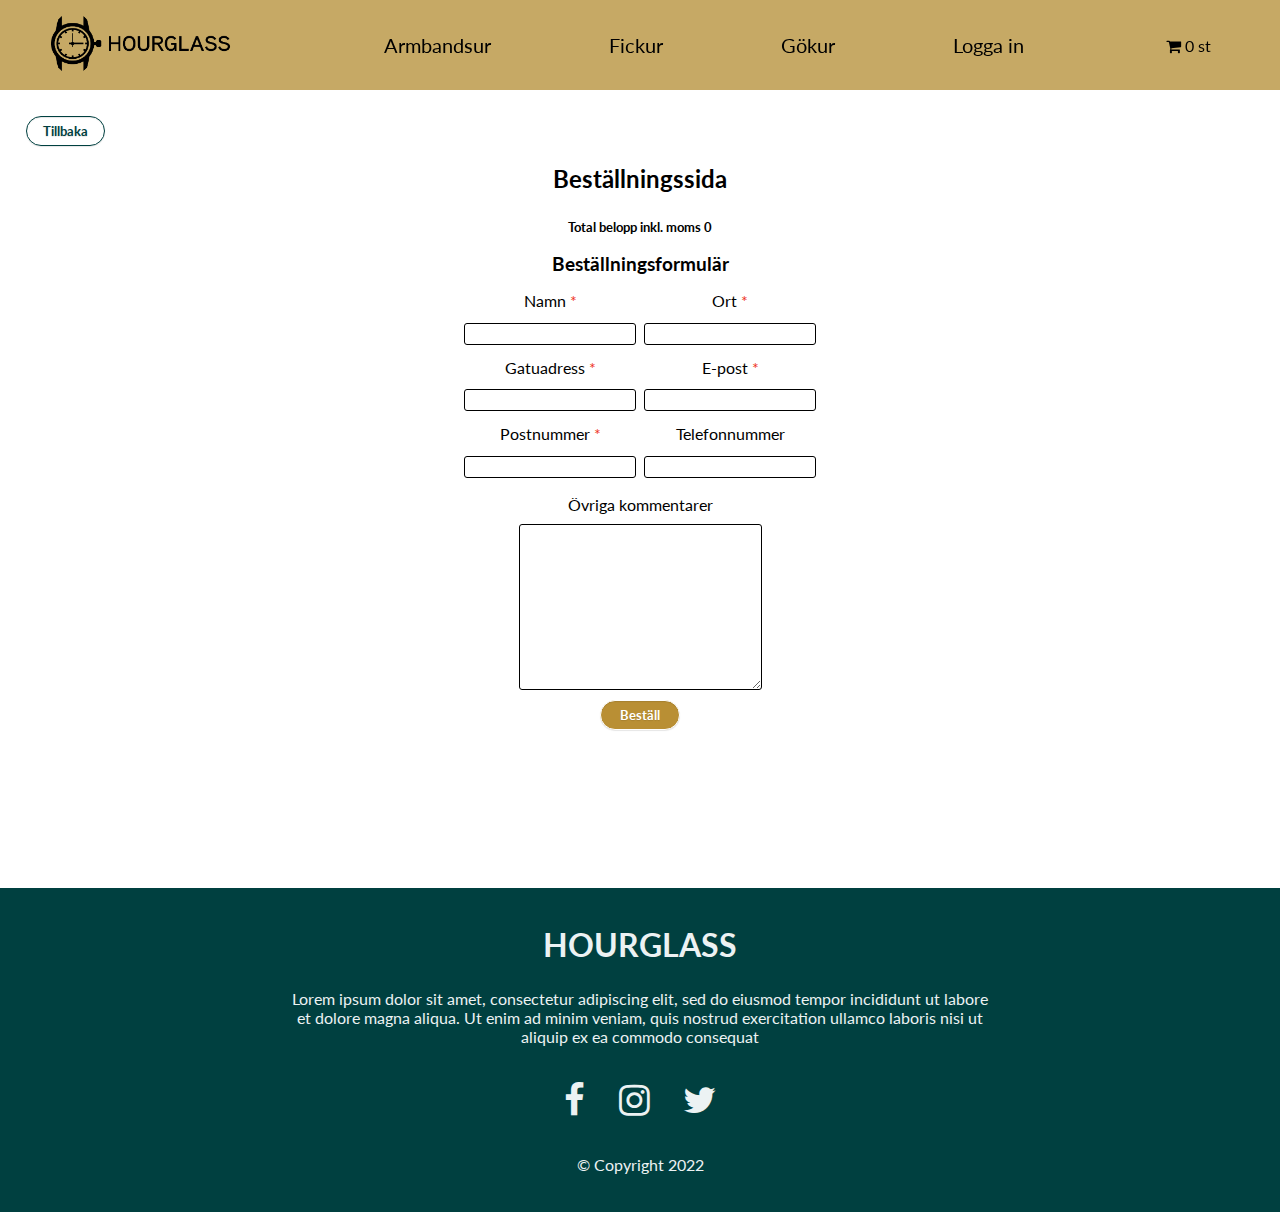
<file: beställnings-sida.html>
<!DOCTYPE html>
<html lang="sv">
  <head>
    <meta charset="UTF-8" />
    <meta http-equiv="X-UA-Compatible" content="IE=edge" />
    <meta name="viewport" content="width=device-width, initial-scale=1.0" />
  <link rel="stylesheet" href="https://use.fontawesome.com/releases/v5.6.3/css/all.css" integrity="sha384-UHRtZLI+pbxtHCWp1t77Bi1L4ZtiqrqD80Kn4Z8NTSRyMA2Fd33n5dQ8lWUE00s/" crossorigin="anonymous">
    <link rel="stylesheet" href="./Sass/style.css" />
    <link rel="stylesheet" href="https://cdnjs.cloudflare.com/ajax/libs/font-awesome/4.7.0/css/font-awesome.min.css">


    <title>Watches - Webshop</title>
  </head>
  <body>
    <header class="header">
      <div class="logo"><a href="index.html"> <img src="./logo/hourglass-logo-1.png" alt="Hourglass logo" class="hourglass-logo"> </a></div>
      <div class="cart">
        <i class="fa fa-shopping-cart" aria-hidden="true"></i>
        <span id="quantity">0</span> st
      </div>
      <div class="hamburger-container">
        <div class="hamburger-line"></div>
      </div>
      <nav class="nav">
        <ul id="loginMenuList">
          <li>
            <a href="produktlista.html?category=armbandsur">Armbandsur</a>
          </li>
          <li><a href="produktlista.html?category=fickur">Fickur</a></li>
          <li><a href="produktlista.html?category=gökur">Gökur</a></li>
          <li id="loginMenuLink"><a href="./login.html">Logga in</a></li>
        </ul>
      </nav>
    </header>
    <main id="shoppingcart-main">
      <button id="backBtn" class="button back-btn" onclick="history.go(-1)">Tillbaka</button>
      <section id="kvitto">
        <h2 class="orderTitle">Beställningssida</h2>
        <section class="orderSection">
          <!-- en div ska skappas för varje vald produkt -->
          <div class="orderContainer">

          </div>
          

          <h5 class="totalPrice">Total belopp inkl. moms <span class="total">0</span></h5>

        </section>
        <form class="order-form" id="orderForm">
          <h3>Beställningsformulär</h3>
          <section class="orderFormular">
            <div class="wrapper">
              <label for="orderName" class="required create-form-styling">Namn</label>
              <input type="text" name="order-name" class="create-form-styling" id="orderName" required>
              <label for="orderAdress" class="required create-form-styling">Gatuadress</label>
              <input type="text" name="order-adress" class="create-form-styling" id="orderAdress" required>
              <label for="orderZipcode" class="required create-form-styling">Postnummer</label>
              <input type="number" name="order-zipcode" class="create-form-styling" id="orderZipcode" required>
            </div>
    
            <div class="wrapper">
              <label for="orderCity" class="required create-form-styling">Ort</label>
              <input type="text" name="order-city" class="create-form-styling" id="orderCity" required>
              <label for="orderEmail" class="required create-form-styling">E-post</label>
              <input type="email" name="order-email" class="create-form-styling" id="orderEmail" required>
              <label for="orderPhone" class="create-form-styling">Telefonnummer</label>
              <input type="number" name="order-phone" class="create-form-styling" id="orderPhone">
            </div>
          </section>
          <section class="comment-wrapper">
            <label for="orderComments" class="create-form-styling">Övriga kommentarer</label>
            <textarea name="textbox" cols="30" rows="10" class="create-form-styling" id="orderComments"></textarea>
            <button type="submit" class="buyBtn create-form-styling" id="orderBtn">Beställ</button>
          </section>
        </form>
      </section>
    </main>
    
    <footer class="footer">
      <div class="footerTitle">
        <li><a href="index.html">HOURGLASS</a></li>
      </div>
      <div class="footerText">
        <p>Lorem ipsum dolor sit amet, consectetur adipiscing elit, sed do eiusmod tempor incididunt ut labore et dolore magna aliqua. 
          Ut enim ad minim veniam, quis nostrud exercitation ullamco laboris nisi ut aliquip ex ea commodo consequat
        </p>
      </div>
      
      <div class="social">
        <i class="fa fa-facebook"></i>
        <i class="fa fa-instagram"></i>
        <i class="fa fa-twitter"></i>
      </div>
  
      <p class="copyright">&copy; Copyright 2022 </p>
    </footer>

    <script src="./js/main.js"></script>
    <script src="./js/order.js"></script>
  </body>
</html>
</file>
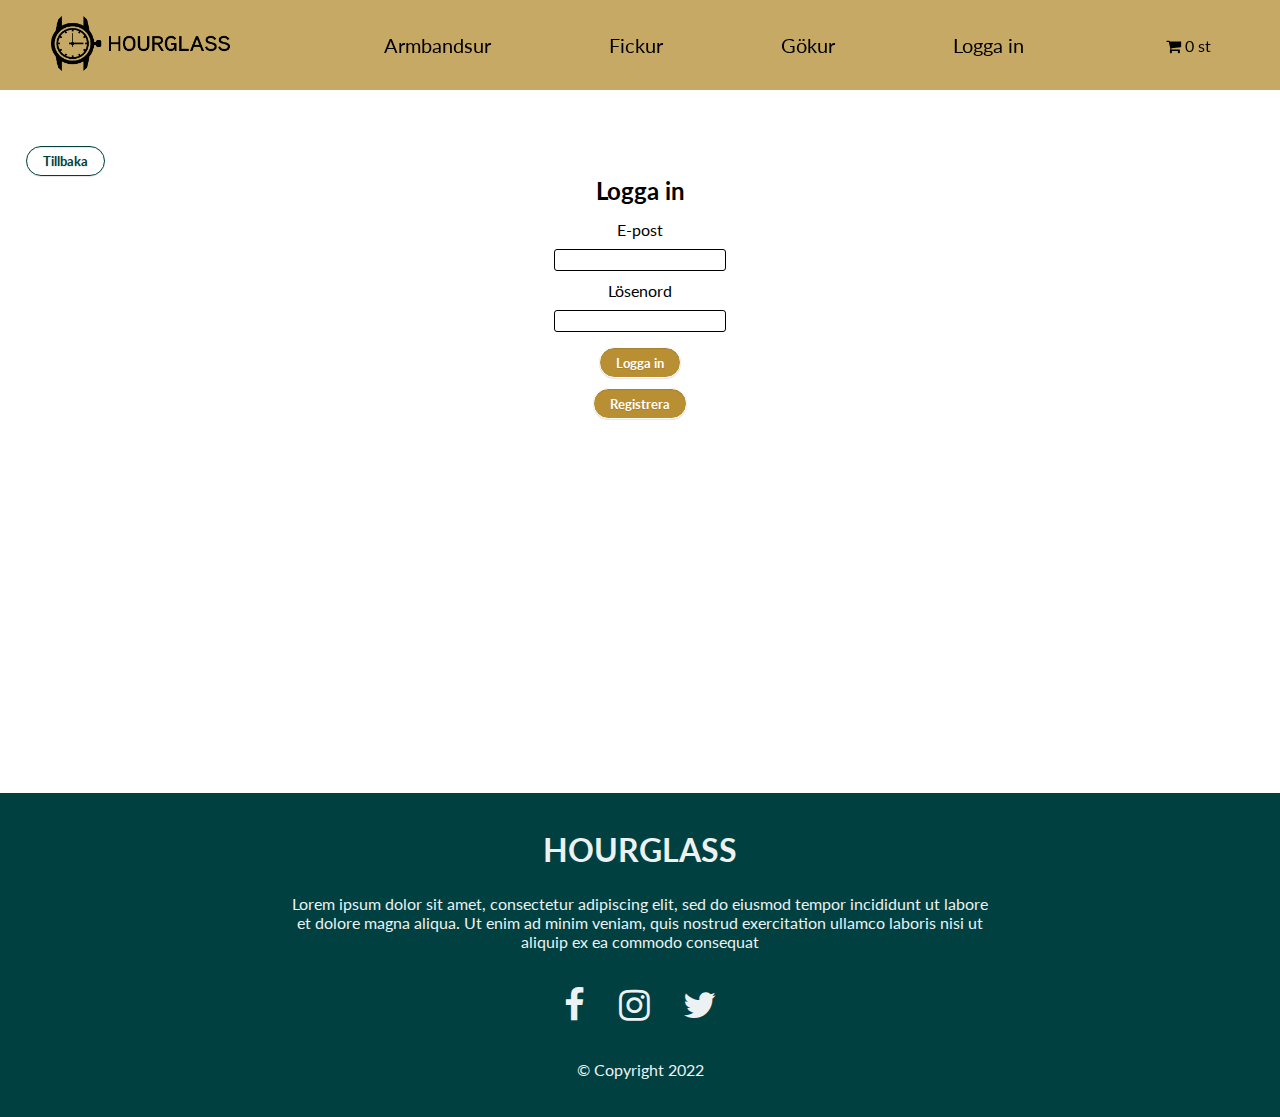
<file: login.html>
<!DOCTYPE html>
<html lang="sv">
<head>
  <meta charset="UTF-8">
  <meta http-equiv="X-UA-Compatible" content="IE=edge">
  <meta name="viewport" content="width=device-width, initial-scale=1.0">
  <link rel="stylesheet" href="https://use.fontawesome.com/releases/v5.6.3/css/all.css" integrity="sha384-UHRtZLI+pbxtHCWp1t77Bi1L4ZtiqrqD80Kn4Z8NTSRyMA2Fd33n5dQ8lWUE00s/" crossorigin="anonymous">
  <link rel="stylesheet" href="https://cdnjs.cloudflare.com/ajax/libs/font-awesome/4.7.0/css/font-awesome.min.css">
  <link rel="stylesheet" href="./Sass/style.css">
  <title>Watches - Webshop</title>
</head>
<body>
  <header class="header login-header">
    <div class="logo"><a href="index.html"> <img src="./logo/hourglass-logo-1.png" alt="Hourglass logo" class="hourglass-logo"> </a></div>
    <div class="cart">
      <i class="fa fa-shopping-cart" aria-hidden="true"></i>
      <span id="quantity">0</span> st
    </div>
    <div class="hamburger-container">
      <div class="hamburger-line"></div>
    </div>
    <nav class="nav">
      <ul id="loginMenuList">
        <li><a href="produktlista.html?category=armbandsur">Armbandsur</a></li>
        <li><a href="produktlista.html?category=fickur">Fickur</a></li>
        <li><a href="produktlista.html?category=gökur">Gökur</a></li>
        <li id="loginMenuLink"><a href="./login.html">Logga in</a></li>
     </ul>
    </nav>
  </header>
  <main class="create-login-main" id="shoppingcart-main">
    <button id="backBtn" class="back-btn" onclick="history.go(-1)">Tillbaka</button>
    <h2 class="login-header">Logga in</h2>
    <form class="login-form" id="loginForm">
      <secion class="input-container">
        <div class="input-wrapper">
          <label for="loginEmail" class="create-form-styling">E-post</label>
          <input type="email" name="user-email" class="create-form-styling" id="loginEmail">
          <label for="loginPassword" class="create-form-styling">Lösenord</label>
          <input type="password" name="user-password" class="create-form-styling" id="loginPassword">
        </div>
      </secion>
      <button type="submit" class="buyBtn create-form-styling" id="loginBtn">Logga in</button>
      <button class="buyBtn create-form-styling" id="regBtn">Registrera</button>
    </form>
  </main>
  <footer class="footer">
    <div class="footerTitle">
      <li><a href="index.html">HOURGLASS</a></li>
    </div>
    <div class="footerText">
      <p>Lorem ipsum dolor sit amet, consectetur adipiscing elit, sed do eiusmod tempor incididunt ut labore et dolore magna aliqua. 
        Ut enim ad minim veniam, quis nostrud exercitation ullamco laboris nisi ut aliquip ex ea commodo consequat
      </p>
    </div>
    
    <div class="social">
      <i class="fa fa-facebook"></i>
      <i class="fa fa-instagram"></i>
      <i class="fa fa-twitter"></i>

    </div>

    <p class="copyright">&copy; Copyright 2022 </p>

  </footer>
  <script src="./js/main.js"></script>
  <script src="./js/login.js"></script>
</body>
</html>
</file>
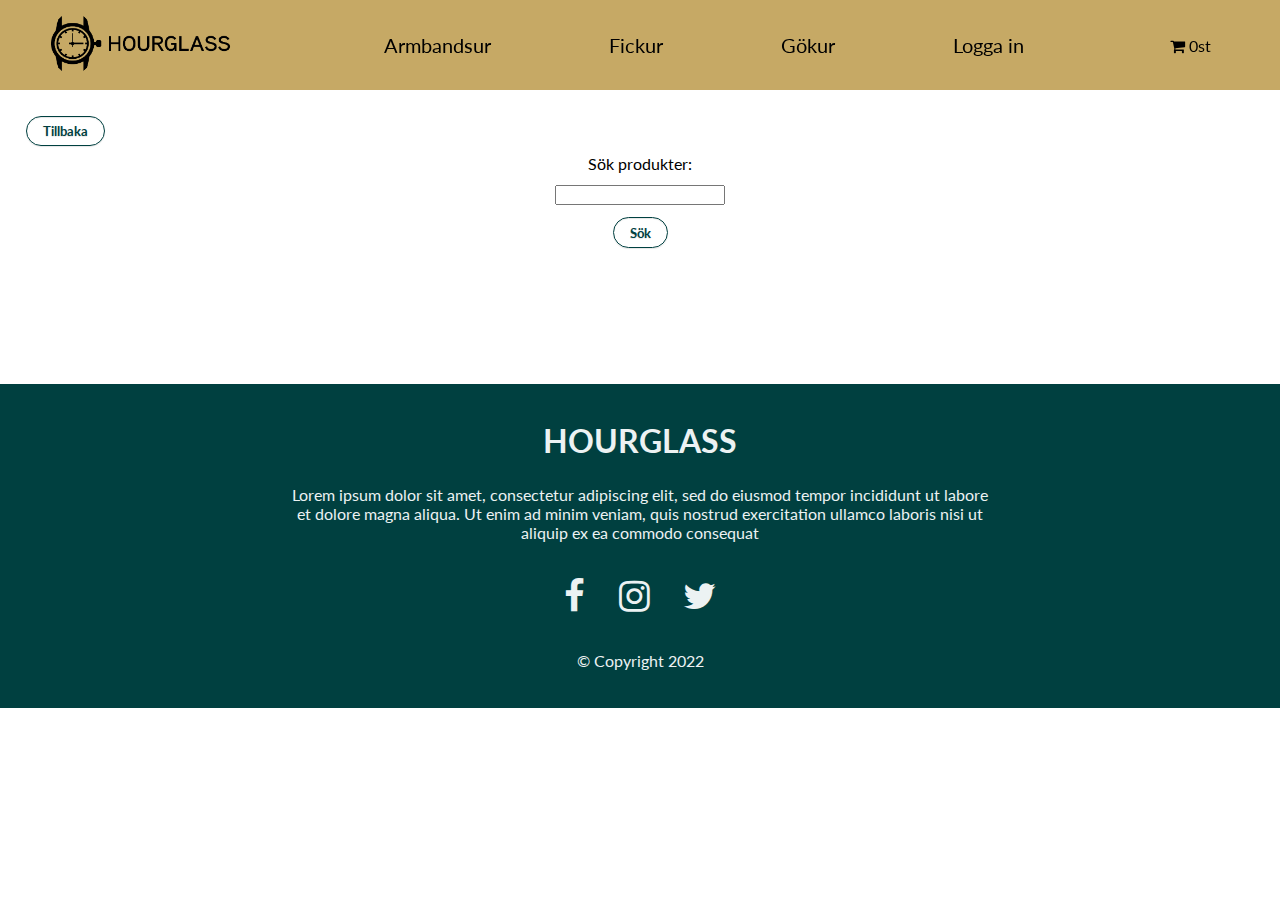
<file: Produktlista.html>
<!DOCTYPE html>
<html lang="sv">
  <head>
    <meta charset="UTF-8" />
    <meta http-equiv="X-UA-Compatible" content="IE=edge" />
    <meta name="viewport" content="width=device-width, initial-scale=1.0" />
    <link
      rel="stylesheet"
      href="https://use.fontawesome.com/releases/v5.6.3/css/all.css"
      integrity="sha384-UHRtZLI+pbxtHCWp1t77Bi1L4ZtiqrqD80Kn4Z8NTSRyMA2Fd33n5dQ8lWUE00s/"
      crossorigin="anonymous"
    />
    <link rel="stylesheet" href="https://cdnjs.cloudflare.com/ajax/libs/font-awesome/4.7.0/css/font-awesome.min.css">
    <link rel="stylesheet" href="./Sass/style.css" />

    <title>Watches - Webshop</title>
  </head>
  <body>
    <header class="header">
      <div class="logo">
        <a href="index.html">
          <img
            src="./logo/hourglass-logo-1.png"
            alt="Hourglass logo"
            class="hourglass-logo"
          />
        </a>
      </div>
      <div class="cart">
        <i class="fa fa-shopping-cart" aria-hidden="true"></i>
        <span id="quantity">0</span>st
      </div>
      <div class="hamburger-container">
        <div class="hamburger-line"></div>
      </div>
      <nav class="nav">
        <ul id="loginMenuList">
          <li>
            <a href="produktlista.html?category=armbandsur">Armbandsur</a>
          </li>
          <li><a href="produktlista.html?category=fickur">Fickur</a></li>
          <li><a href="produktlista.html?category=gökur">Gökur</a></li>
          <li id="loginMenuLink"><a href="./login.html">Logga in</a></li>
        </ul>
      </nav>
    </header>
    <main id="shoppingcart-main">
      <button id="backBtn" class="back-btn" onclick="history.go(-1)">
        Tillbaka
      </button>

      <section class="filter-products">
        <label for="filter-field">Sök produkter:</label>
        <input type="text" id="search-text" class="filter-field" />
        <button id="searchBtn" class="search-btn">Sök</button>
      </section>

      <section class="productlist"></section>
      
      <footer class="footer">
        <div class="footerTitle">
          <li><a href="index.html">HOURGLASS</a></li>
        </div>
        <div class="footerText">
          <p>Lorem ipsum dolor sit amet, consectetur adipiscing elit, sed do eiusmod tempor incididunt ut labore et dolore magna aliqua. 
            Ut enim ad minim veniam, quis nostrud exercitation ullamco laboris nisi ut aliquip ex ea commodo consequat
          </p>
        </div>
        
        <div class="social">
          <i class="fa fa-facebook"></i>
          <i class="fa fa-instagram"></i>
          <i class="fa fa-twitter"></i>
        </div>
    
        <p class="copyright">&copy; Copyright 2022 </p>
      </footer>
      
    <script src="./js/main.js"></script>
    <script src="./js/productlist.js"></script>
    <script src="./js/varukorg.js"></script>
  </body>
</html>
</file>
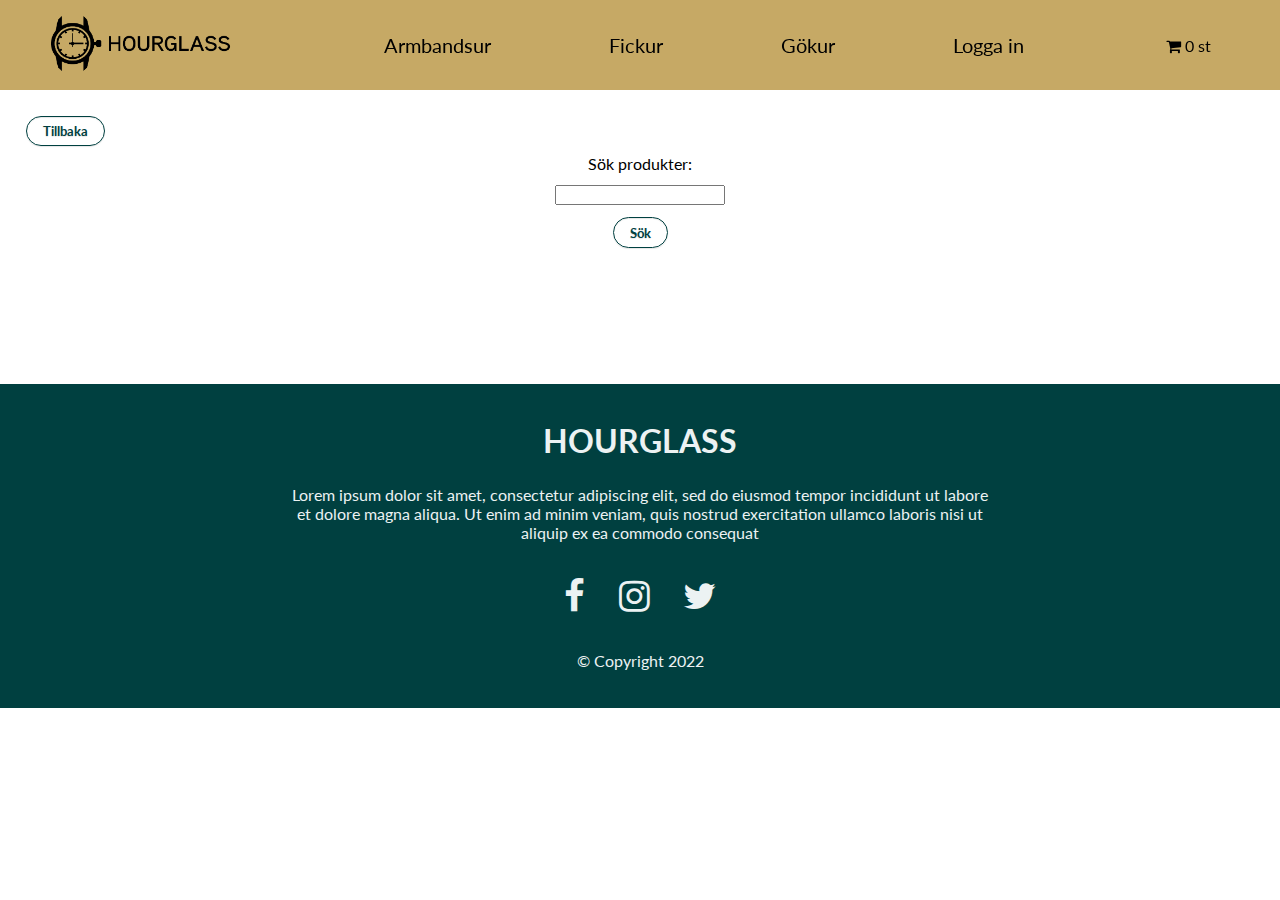
<file: produktlista.html>
<!DOCTYPE html>
<html lang="sv">
  <head>
    <meta charset="UTF-8" />
    <meta http-equiv="X-UA-Compatible" content="IE=edge" />
    <meta name="viewport" content="width=device-width, initial-scale=1.0" />
    <link
      rel="stylesheet"
      href="https://use.fontawesome.com/releases/v5.6.3/css/all.css"
      integrity="sha384-UHRtZLI+pbxtHCWp1t77Bi1L4ZtiqrqD80Kn4Z8NTSRyMA2Fd33n5dQ8lWUE00s/"
      crossorigin="anonymous"
    />
    <link rel="stylesheet" href="https://cdnjs.cloudflare.com/ajax/libs/font-awesome/4.7.0/css/font-awesome.min.css">
    <link rel="stylesheet" href="./Sass/style.css" />

    <title>Watches - Webshop</title>
  </head>
  <body>
    <header class="header">
      <div class="logo">
        <a href="index.html">
          <img
            src="./logo/hourglass-logo-1.png"
            alt="Hourglass logo"
            class="hourglass-logo"
          />
        </a>
      </div>
      <div class="cart">
        <i class="fa fa-shopping-cart" aria-hidden="true"></i>
        <span id="quantity">0</span> st
      </div>
      <div class="hamburger-container">
        <div class="hamburger-line"></div>
      </div>
      <nav class="nav">
        <ul id="loginMenuList">
          <li>
            <a href="produktlista.html?category=armbandsur">Armbandsur</a>
          </li>
          <li><a href="produktlista.html?category=fickur">Fickur</a></li>
          <li><a href="produktlista.html?category=gökur">Gökur</a></li>
          <li id="loginMenuLink"><a href="./login.html">Logga in</a></li>
        </ul>
      </nav>
    </header>
    <main id="shoppingcart-main">
      <button id="backBtn" class="back-btn" onclick="history.go(-1)">
        Tillbaka
      </button>

      <section class="filter-products">
        <label for="filter-field">Sök produkter:</label>
        <input type="text" id="search-text" class="filter-field" />
        <button id="searchBtn" class="search-btn">Sök</button>
      </section>

      <section class="productlist"></section>
      
      <footer class="footer">
        <div class="footerTitle">
          <li><a href="index.html">HOURGLASS</a></li>
        </div>
        <div class="footerText">
          <p>Lorem ipsum dolor sit amet, consectetur adipiscing elit, sed do eiusmod tempor incididunt ut labore et dolore magna aliqua. 
            Ut enim ad minim veniam, quis nostrud exercitation ullamco laboris nisi ut aliquip ex ea commodo consequat
          </p>
        </div>
        
        <div class="social">
          <i class="fa fa-facebook"></i>
          <i class="fa fa-instagram"></i>
          <i class="fa fa-twitter"></i>
        </div>
    
        <p class="copyright">&copy; Copyright 2022 </p>
      </footer>
      
    <script src="./js/main.js"></script>
    <script src="./js/productlist.js"></script>
    <script src="./js/varukorg.js"></script>
  </body>
</html>
</file>
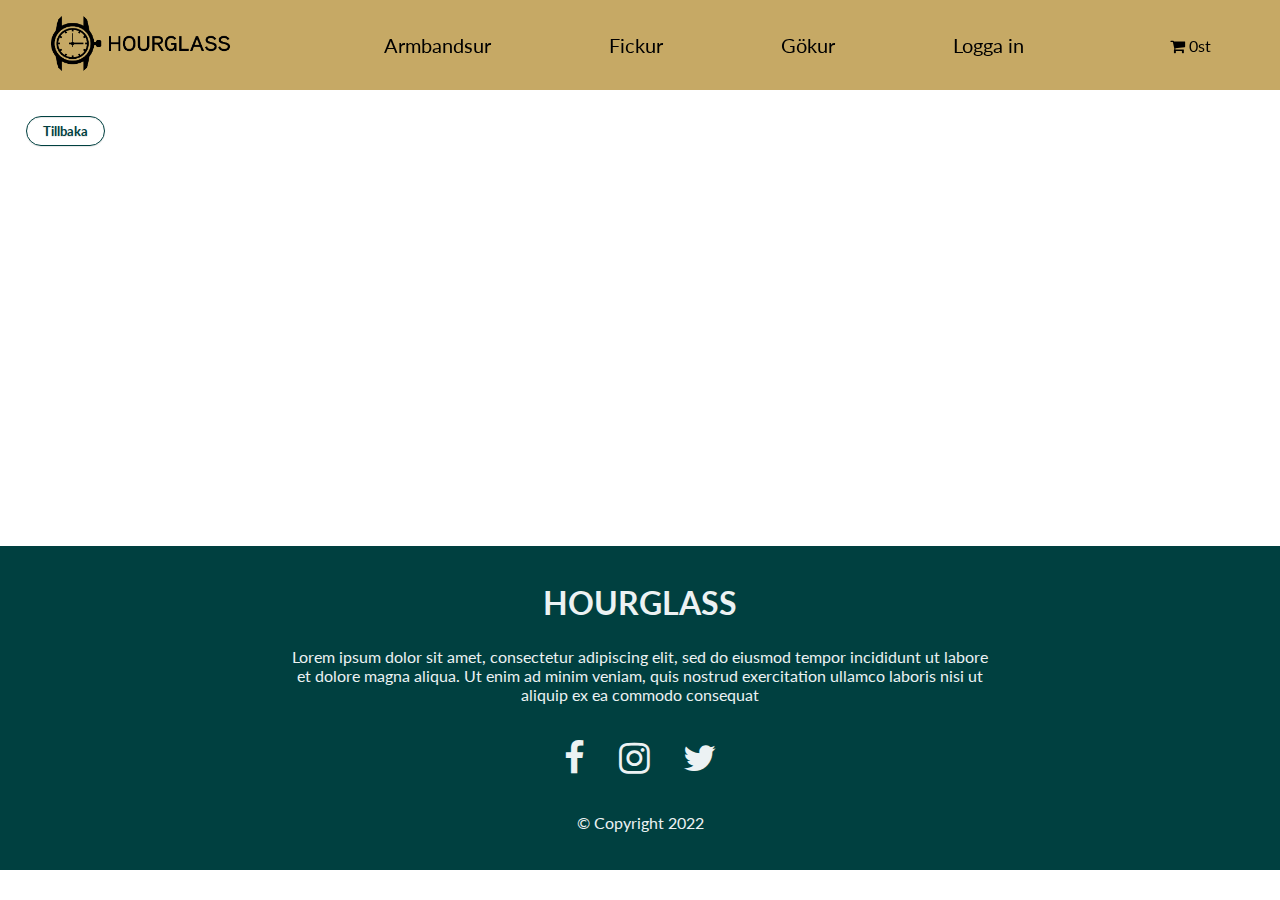
<file: Produktsida.html>
<!DOCTYPE html>
<html lang="sv">
  <head>
    <meta charset="UTF-8" />
    <meta http-equiv="X-UA-Compatible" content="IE=edge" />
    <meta name="viewport" content="width=device-width, initial-scale=1.0" />
    <link rel="stylesheet" href="https://use.fontawesome.com/releases/v5.6.3/css/all.css" integrity="sha384-UHRtZLI+pbxtHCWp1t77Bi1L4ZtiqrqD80Kn4Z8NTSRyMA2Fd33n5dQ8lWUE00s/" crossorigin="anonymous"/>
    <link rel="stylesheet" href="./Sass/style.css" />
    <link rel="stylesheet" href="https://cdnjs.cloudflare.com/ajax/libs/font-awesome/4.7.0/css/font-awesome.min.css">


    <title>Watches - Webshop</title>
  </head>
  <body>
    <header class="header">
      <div class="logo"><a href="index.html"> <img src="./logo/hourglass-logo-1.png" alt="Hourglass logo" class="hourglass-logo"> </a></div>
      <div class="cart">
        <i class="fa fa-shopping-cart" aria-hidden="true"></i>
        <span id="quantity">0</span>st
      </div>
      <div class="hamburger-container">
        <div class="hamburger-line"></div>
      </div>
      <nav class="nav">
        <ul id="loginMenuList">
          <li><a href="produktlista.html?category=armbandsur">Armbandsur</a></li>
          <li><a href="produktlista.html?category=fickur">Fickur</a></li>
          <li><a href="produktlista.html?category=gökur">Gökur</a></li>
          <li id="loginMenuLink"><a href="./login.html">Logga in</a></li>
        </ul>
      </nav>
    </header>
    <main id="shoppingcart-main">
      <button id="backBtn" class="back-btn" onclick="history.go(-1)">Tillbaka</button>
      <!-- själva artikeln -->
      <section class="productside">
      </section>
    </main>

    <footer class="footer">
      <div class="footerTitle">
        <li><a href="index.html">HOURGLASS</a></li>
      </div>
      <div class="footerText">
        <p>Lorem ipsum dolor sit amet, consectetur adipiscing elit, sed do eiusmod tempor incididunt ut labore et dolore magna aliqua. 
          Ut enim ad minim veniam, quis nostrud exercitation ullamco laboris nisi ut aliquip ex ea commodo consequat
        </p>
      </div>
      
      <div class="social">
        <i class="fa fa-facebook"></i>
        <i class="fa fa-instagram"></i>
        <i class="fa fa-twitter"></i>
      </div>
  
      <p class="copyright">&copy; Copyright 2022 </p>
    </footer>

    <script src="./js/main.js"></script>
    <script src="./js/productsite.js"></script>
  </body>
</html>
</file>
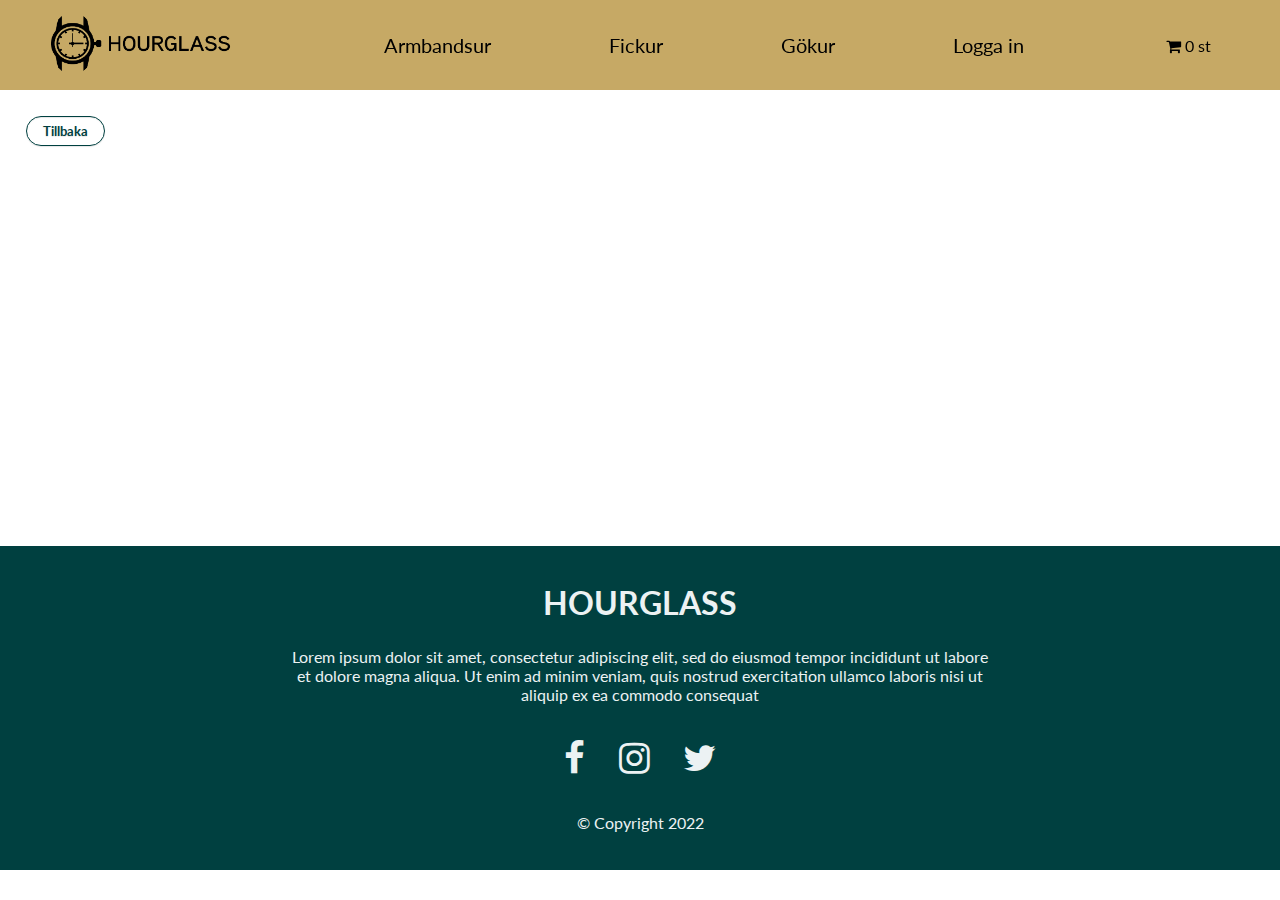
<file: produktsida.html>
<!DOCTYPE html>
<html lang="sv">
  <head>
    <meta charset="UTF-8" />
    <meta http-equiv="X-UA-Compatible" content="IE=edge" />
    <meta name="viewport" content="width=device-width, initial-scale=1.0" />
    <link rel="stylesheet" href="https://use.fontawesome.com/releases/v5.6.3/css/all.css" integrity="sha384-UHRtZLI+pbxtHCWp1t77Bi1L4ZtiqrqD80Kn4Z8NTSRyMA2Fd33n5dQ8lWUE00s/" crossorigin="anonymous"/>
    <link rel="stylesheet" href="./Sass/style.css" />
    <link rel="stylesheet" href="https://cdnjs.cloudflare.com/ajax/libs/font-awesome/4.7.0/css/font-awesome.min.css">


    <title>Watches - Webshop</title>
  </head>
  <body>
    <header class="header">
      <div class="logo"><a href="index.html"> <img src="./logo/hourglass-logo-1.png" alt="Hourglass logo" class="hourglass-logo"> </a></div>
      <div class="cart">
        <i class="fa fa-shopping-cart" aria-hidden="true"></i>
        <span id="quantity">0</span> st
      </div>
      <div class="hamburger-container">
        <div class="hamburger-line"></div>
      </div>
      <nav class="nav">
        <ul id="loginMenuList">
          <li><a href="produktlista.html?category=armbandsur">Armbandsur</a></li>
          <li><a href="produktlista.html?category=fickur">Fickur</a></li>
          <li><a href="produktlista.html?category=gökur">Gökur</a></li>
          <li id="loginMenuLink"><a href="./login.html">Logga in</a></li>
        </ul>
      </nav>
    </header>
    <main id="shoppingcart-main">
      <button id="backBtn" class="back-btn" onclick="history.go(-1)">Tillbaka</button>
      <!-- själva artikeln -->
      <section class="productside">
      </section>
    </main>

    <footer class="footer">
      <div class="footerTitle">
        <li><a href="index.html">HOURGLASS</a></li>
      </div>
      <div class="footerText">
        <p>Lorem ipsum dolor sit amet, consectetur adipiscing elit, sed do eiusmod tempor incididunt ut labore et dolore magna aliqua. 
          Ut enim ad minim veniam, quis nostrud exercitation ullamco laboris nisi ut aliquip ex ea commodo consequat
        </p>
      </div>
      
      <div class="social">
        <i class="fa fa-facebook"></i>
        <i class="fa fa-instagram"></i>
        <i class="fa fa-twitter"></i>
      </div>
  
      <p class="copyright">&copy; Copyright 2022 </p>
    </footer>

    <script src="./js/main.js"></script>
    <script src="./js/productsite.js"></script>
  </body>
</html>
</file>
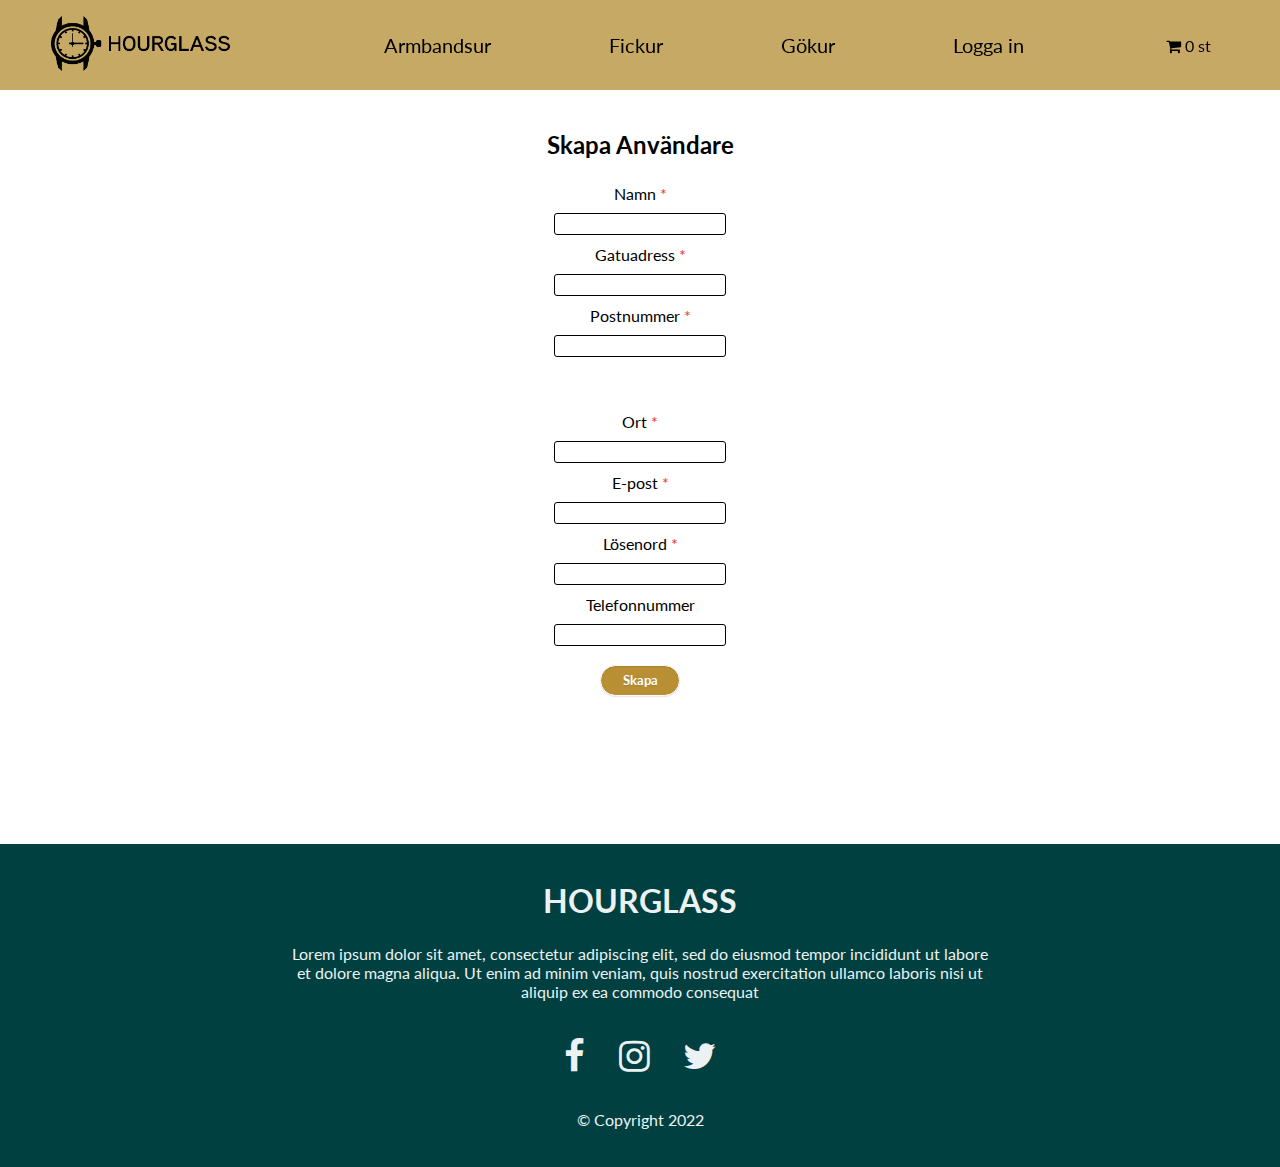
<file: skapa-login.html>
<!DOCTYPE html>
<html lang="sv">
<head>
  <meta charset="UTF-8">
  <meta http-equiv="X-UA-Compatible" content="IE=edge">
  <meta name="viewport" content="width=device-width, initial-scale=1.0">
  <link rel="stylesheet" href="https://use.fontawesome.com/releases/v5.6.3/css/all.css" integrity="sha384-UHRtZLI+pbxtHCWp1t77Bi1L4ZtiqrqD80Kn4Z8NTSRyMA2Fd33n5dQ8lWUE00s/" crossorigin="anonymous">
  <link rel="stylesheet" href="./Sass/style.css">
  <link rel="stylesheet" href="https://cdnjs.cloudflare.com/ajax/libs/font-awesome/4.7.0/css/font-awesome.min.css">

  <title>Watches - Webshop</title>
</head>
<body>
  <header class="header">
    <div class="logo"><a href="index.html"> <img src="./logo/hourglass-logo-1.png" alt="Hourglass logo" class="hourglass-logo"> </a></div>
    <div class="cart">
      <i class="fa fa-shopping-cart" aria-hidden="true"></i>
      <span id="quantity">0</span> st
    </div>
    <div class="hamburger-container">
      <div class="hamburger-line"></div>
    </div>
    <nav class="nav">
      <ul id="loginMenuList">
        <li><a href="produktlista.html?category=armbandsur">Armbandsur</a></li>
        <li><a href="produktlista.html?category=fickur">Fickur</a></li>
        <li><a href="produktlista.html?category=gökur">Gökur</a></li>
        <li id="loginMenuLink"><a href="./login.html">Logga in</a></li>
     </ul>
    </nav>
  </header>
  <main class="create-login-main">
    <h2 class="login-heading">Skapa Användare</h2>
    <form class="create-login-form" id="createUserForm">
      <secion class="input-container">
        <div class="input-wrapper">
          <label for="createName" class="required create-form-styling">Namn</label>
          <input type="text" name="create-name" class="create-form-styling" id="createName" required>
          <label for="createAdress" class="required create-form-styling">Gatuadress</label>
          <input type="text" name="create-adress" class="create-form-styling" id="createAdress" required>
          <label for="createZipcode" class="required create-form-styling">Postnummer</label>
          <input type="number" name="create-zipcode" class="create-form-styling" id="createZipcode" required>
        </div>
        <div class="input-wrapper">
          <label for="createCity" class="required create-form-styling">Ort</label>
          <input type="text" name="create-city" class="create-form-styling" id="createCity" required>
          <label for="createEmail" class="required create-form-styling">E-post</label>
          <input type="email" name="create-email" class="create-form-styling" id="createEmail" required>
          <label for="createPassword" class="required create-form-styling">Lösenord</label>
          <input type="text" name="create-password" class="create-form-styling" id="createPassword" required>
          <label for="createPhone" class="create-form-styling">Telefonnummer</label>
          <input type="number" name="create-phone" class="create-form-styling" id="createPhone">
        </div>
      </secion>
      <button class="buyBtn create-form-styling" id="createUserBtn">Skapa</button>
    </form>
  </main>

  <footer class="footer">
    <div class="footerTitle">
      <li><a href="index.html">HOURGLASS</a></li>
    </div>
    <div class="footerText">
      <p>Lorem ipsum dolor sit amet, consectetur adipiscing elit, sed do eiusmod tempor incididunt ut labore et dolore magna aliqua. 
        Ut enim ad minim veniam, quis nostrud exercitation ullamco laboris nisi ut aliquip ex ea commodo consequat
      </p>
    </div>
    
    <div class="social">
      <i class="fa fa-facebook"></i>
      <i class="fa fa-instagram"></i>
      <i class="fa fa-twitter"></i>
    </div>

    <p class="copyright">&copy; Copyright 2022 </p>

  </footer>

  <script src="./js/main.js"></script>
  <script src="./js/skapalogin.js"></script>
</body>
</html>
</file>
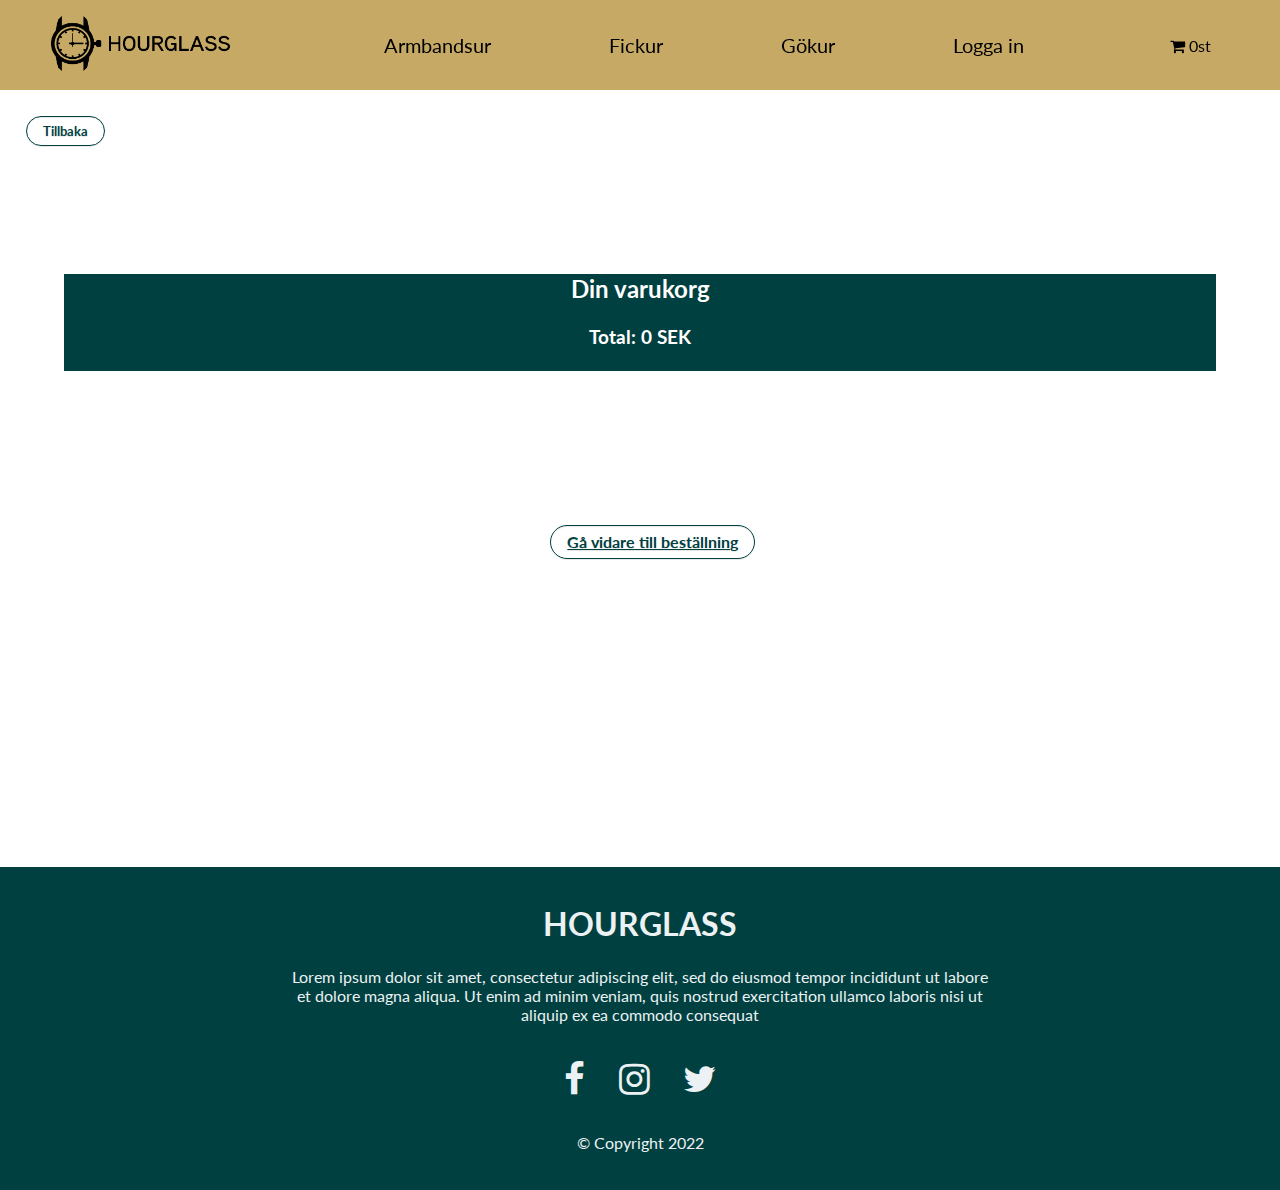
<file: Varukorg.html>
<!DOCTYPE html>
<html lang="sv">
<head>
  <meta charset="UTF-8">
  <meta http-equiv="X-UA-Compatible" content="IE=edge">
  <meta name="viewport" content="width=device-width, initial-scale=1.0">
  <link rel="stylesheet" href="https://use.fontawesome.com/releases/v5.6.3/css/all.css" integrity="sha384-UHRtZLI+pbxtHCWp1t77Bi1L4ZtiqrqD80Kn4Z8NTSRyMA2Fd33n5dQ8lWUE00s/" crossorigin="anonymous">
  <link rel="stylesheet" href="./Sass/style.css">
  <link rel="stylesheet" href="https://cdnjs.cloudflare.com/ajax/libs/font-awesome/4.7.0/css/font-awesome.min.css">


  <title>Watches - Webshop</title>
</head>
<body>
  <header class="header">
    <div class="logo"><a href="index.html"> <img src="./logo/hourglass-logo-1.png" alt="Hourglass logo" class="hourglass-logo"> </a></div>
    <div class="cart">
      <i class="fa fa-shopping-cart" aria-hidden="true"></i>
      <span id="quantity">0</span>st
    </div>
    <div class="hamburger-container">
      <div class="hamburger-line"></div>
    </div>
    <nav class="nav">
      <ul id="loginMenuList">
        <li><a href="produktlista.html?category=armbandsur">Armbandsur</a></li>
        <li><a href="produktlista.html?category=fickur">Fickur</a></li>
        <li><a href="produktlista.html?category=gökur">Gökur</a></li>
        <li id="loginMenuLink"><a href="./login.html">Logga in</a></li>
      </ul>
    </nav>
  </header>
  <main id="shoppingcart-main">
    <button id="backBtn" class="button back-btn" onclick="history.go(-1)">Tillbaka</button>
    <div class="main-wrapper">
      <h2 class="shoppingcart-heading">Din varukorg</h2>
      <section class="shoppingcart-wrapper">
        
      </section>
      <h3 class="totalCartValue">Total: <span class="total">0</span> SEK</h3>
    </div>
    <a id="orderBtn" class="back-btn orderCartBtn" href="./beställnings-sida.html">Gå vidare till beställning</a>
  </main>
  <footer class="footer">
    <div class="footerTitle">
      <li><a href="index.html">HOURGLASS</a></li>
    </div>
    <div class="footerText">
      <p>Lorem ipsum dolor sit amet, consectetur adipiscing elit, sed do eiusmod tempor incididunt ut labore et dolore magna aliqua. 
        Ut enim ad minim veniam, quis nostrud exercitation ullamco laboris nisi ut aliquip ex ea commodo consequat
      </p>
    </div>
    
    <div class="social">
      <i class="fa fa-facebook"></i>
      <i class="fa fa-instagram"></i>
      <i class="fa fa-twitter"></i>
    </div>

    <p class="copyright">&copy; Copyright 2022 </p>
  </footer>

  <script src="./js/main.js"></script>
  <script src="./js/varukorg.js"></script>
  <!-- <script src="./js/productsite.js"></script> -->
</body>
</html>
</file>
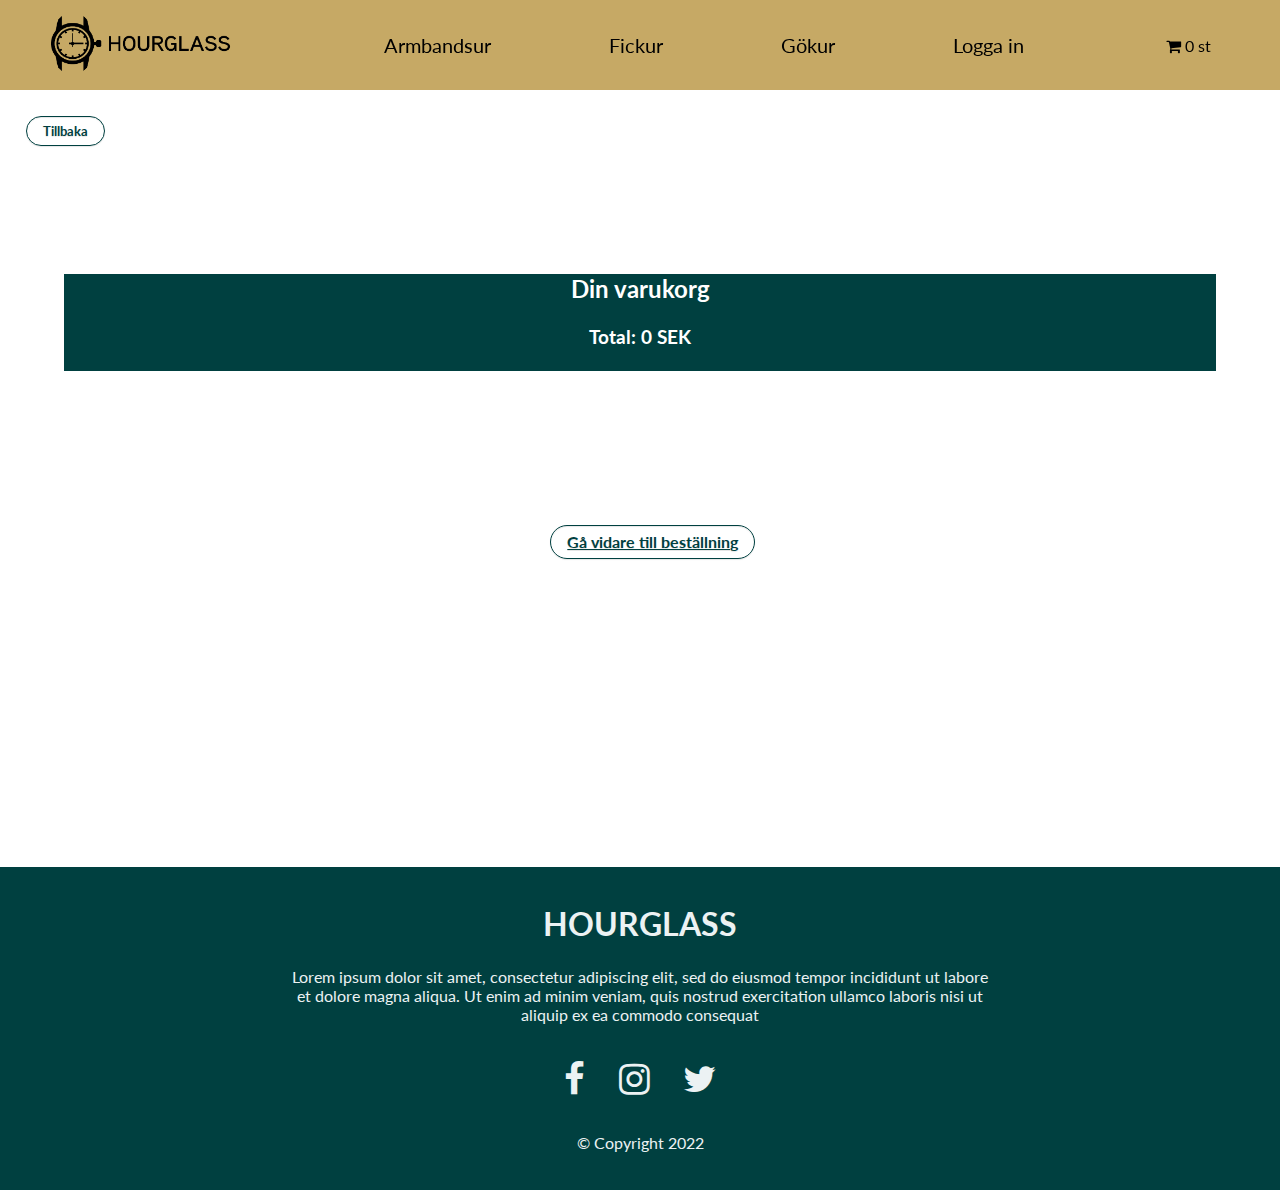
<file: varukorg.html>
<!DOCTYPE html>
<html lang="sv">
<head>
  <meta charset="UTF-8">
  <meta http-equiv="X-UA-Compatible" content="IE=edge">
  <meta name="viewport" content="width=device-width, initial-scale=1.0">
  <link rel="stylesheet" href="https://use.fontawesome.com/releases/v5.6.3/css/all.css" integrity="sha384-UHRtZLI+pbxtHCWp1t77Bi1L4ZtiqrqD80Kn4Z8NTSRyMA2Fd33n5dQ8lWUE00s/" crossorigin="anonymous">
  <link rel="stylesheet" href="./Sass/style.css">
  <link rel="stylesheet" href="https://cdnjs.cloudflare.com/ajax/libs/font-awesome/4.7.0/css/font-awesome.min.css">


  <title>Watches - Webshop</title>
</head>
<body>
  <header class="header">
    <div class="logo"><a href="index.html"> <img src="./logo/hourglass-logo-1.png" alt="Hourglass logo" class="hourglass-logo"> </a></div>
    <div class="cart">
      <i class="fa fa-shopping-cart" aria-hidden="true"></i>
      <span id="quantity">0</span> st
    </div>
    <div class="hamburger-container">
      <div class="hamburger-line"></div>
    </div>
    <nav class="nav">
      <ul id="loginMenuList">
        <li><a href="produktlista.html?category=armbandsur">Armbandsur</a></li>
        <li><a href="produktlista.html?category=fickur">Fickur</a></li>
        <li><a href="produktlista.html?category=gökur">Gökur</a></li>
        <li id="loginMenuLink"><a href="./login.html">Logga in</a></li>
      </ul>
    </nav>
  </header>
  <main id="shoppingcart-main">
    <button id="backBtn" class="button back-btn" onclick="history.go(-1)">Tillbaka</button>
    <div class="main-wrapper">
      <h2 class="shoppingcart-heading">Din varukorg</h2>
      <section class="shoppingcart-wrapper">
        
      </section>
      <h3 class="totalCartValue">Total: <span class="total">0</span> SEK</h3>
    </div>
    <a id="orderBtn" class="back-btn orderCartBtn" href="./beställnings-sida.html">Gå vidare till beställning</a>
  </main>
  <footer class="footer">
    <div class="footerTitle">
      <li><a href="index.html">HOURGLASS</a></li>
    </div>
    <div class="footerText">
      <p>Lorem ipsum dolor sit amet, consectetur adipiscing elit, sed do eiusmod tempor incididunt ut labore et dolore magna aliqua. 
        Ut enim ad minim veniam, quis nostrud exercitation ullamco laboris nisi ut aliquip ex ea commodo consequat
      </p>
    </div>
    
    <div class="social">
      <i class="fa fa-facebook"></i>
      <i class="fa fa-instagram"></i>
      <i class="fa fa-twitter"></i>
    </div>

    <p class="copyright">&copy; Copyright 2022 </p>
  </footer>

  <script src="./js/main.js"></script>
  <script src="./js/varukorg.js"></script>
  <!-- <script src="./js/productsite.js"></script> -->
</body>
</html>
</file>
<file: Sass/style.css>
@import url(//fonts.googleapis.com/css?family=Lato:300:400);
main .main-wrapper {
  width: 90%;
  background: #004040;
  color: white;
  display: -webkit-box;
  display: -ms-flexbox;
  display: flex;
  -ms-flex-pack: distribute;
      justify-content: space-around;
  -webkit-box-orient: vertical;
  -webkit-box-direction: normal;
      -ms-flex-direction: column;
          flex-direction: column;
  -webkit-box-align: center;
      -ms-flex-align: center;
          align-items: center;
  margin: 10%;
}

main .main-wrapper .totalCartValue {
  margin: 2%;
}

main .main-wrapper .order-button {
  margin: 2%;
  border: 1px solid black;
  padding: 5px;
  border-radius: 7px;
}

main .main-wrapper .order-button:hover {
  background: #6d6dfa;
}

main .main-wrapper .shoppingcart-wrapper .card {
  color: black;
  width: 70vw;
  margin: 3% 0;
  padding: 1rem;
  border: 1px solid black;
  background: white;
}

main .main-wrapper .shoppingcart-wrapper .card img {
  width: 20vw;
}

main .main-wrapper .shoppingcart-wrapper .card .productHeaderContainer {
  display: -webkit-box;
  display: -ms-flexbox;
  display: flex;
  -webkit-box-pack: justify;
      -ms-flex-pack: justify;
          justify-content: space-between;
  -webkit-box-orient: horizontal;
  -webkit-box-direction: normal;
      -ms-flex-direction: row;
          flex-direction: row;
  -webkit-box-align: center;
      -ms-flex-align: center;
          align-items: center;
}

main .main-wrapper .shoppingcart-wrapper .card .productHeaderContainer .deleteBtn {
  border: none;
  background: none;
  font-size: 20px;
  margin-right: 5%;
  cursor: pointer;
}

main .main-wrapper .shoppingcart-wrapper .card .bottom-line-wrapper {
  margin-top: 5%;
  display: -webkit-box;
  display: -ms-flexbox;
  display: flex;
  -webkit-box-pack: justify;
      -ms-flex-pack: justify;
          justify-content: space-between;
  -webkit-box-orient: horizontal;
  -webkit-box-direction: normal;
      -ms-flex-direction: row;
          flex-direction: row;
  -webkit-box-align: center;
      -ms-flex-align: center;
          align-items: center;
  width: 100%;
}

main .main-wrapper .shoppingcart-wrapper .card .bottom-line-wrapper button {
  padding: .5vh 1.5vw;
  border: .5px solid black;
  background: rgba(185, 143, 52, 0.3);
}

main .main-wrapper .shoppingcart-wrapper .card .bottom-line-wrapper .decreaseBtn {
  border-radius: 5px 0 0 5px;
}

main .main-wrapper .shoppingcart-wrapper .card .bottom-line-wrapper .increaseBtn {
  border-radius: 0 5px 5px 0;
}

main .orderCartBtn {
  -ms-flex-item-align: center !important;
      -ms-grid-row-align: center !important;
      align-self: center !important;
  margin-bottom: 20vh !important;
}

@media only screen and (min-width: 600px) {
  main .main-wrapper .shoppingcart-wrapper .card {
    display: -webkit-box;
    display: -ms-flexbox;
    display: flex;
    -webkit-box-pack: start;
        -ms-flex-pack: start;
            justify-content: flex-start;
    -webkit-box-orient: horizontal;
    -webkit-box-direction: normal;
        -ms-flex-direction: row;
            flex-direction: row;
    -webkit-box-align: center;
        -ms-flex-align: center;
            align-items: center;
    margin: 1% 0;
  }
  main .main-wrapper .shoppingcart-wrapper .card img {
    width: 8vw;
    margin-right: 5%;
  }
  main .main-wrapper .shoppingcart-wrapper .card .productHeaderContainer {
    margin: 0 0 5% 0;
  }
  main .main-wrapper .shoppingcart-wrapper .card .bottom-line-wrapper {
    display: -webkit-box;
    display: -ms-flexbox;
    display: flex;
    -webkit-box-pack: justify;
        -ms-flex-pack: justify;
            justify-content: space-between;
    -webkit-box-orient: horizontal;
    -webkit-box-direction: normal;
        -ms-flex-direction: row;
            flex-direction: row;
    -webkit-box-align: center;
        -ms-flex-align: center;
            align-items: center;
    width: 40vw;
  }
}

.productside {
  margin: 2rem auto 15rem;
}

.productside .productCard {
  display: -webkit-box;
  display: -ms-flexbox;
  display: flex;
  -webkit-box-pack: center;
      -ms-flex-pack: center;
          justify-content: center;
  -webkit-box-orient: vertical;
  -webkit-box-direction: normal;
      -ms-flex-direction: column;
          flex-direction: column;
  -webkit-box-align: center;
      -ms-flex-align: center;
          align-items: center;
  margin: 2%;
  -webkit-transition: all 0.3s ease;
  transition: all 0.3s ease;
}

.productside .productCard:hover {
  -webkit-transform: scale(103%);
          transform: scale(103%);
}

.productside .productheading {
  -ms-flex-item-align: start;
      align-self: flex-start;
}

.productside .productImg {
  display: -webkit-box;
  display: -ms-flexbox;
  display: flex;
  -webkit-box-pack: center;
      -ms-flex-pack: center;
          justify-content: center;
  -webkit-box-orient: horizontal;
  -webkit-box-direction: normal;
      -ms-flex-direction: row;
          flex-direction: row;
  -webkit-box-align: center;
      -ms-flex-align: center;
          align-items: center;
  width: 16rem;
  height: 16rem;
  margin: 3rem;
}

.productside .productImg img {
  width: 100%;
}

.productside .producttext {
  margin: 0.313rem;
  width: 18rem;
  height: 10rem;
}

.productside .productinfo {
  display: -webkit-box;
  display: -ms-flexbox;
  display: flex;
  -ms-flex-pack: distribute;
      justify-content: space-around;
  -webkit-box-orient: horizontal;
  -webkit-box-direction: normal;
      -ms-flex-direction: row;
          flex-direction: row;
  -webkit-box-align: start;
      -ms-flex-align: start;
          align-items: flex-start;
  width: 16rem;
  margin-top: 1.25rem;
}

.productside .price {
  font-weight: bold;
}

@media only screen and (min-width: 600px) {
  .header .hamburger-container {
    display: none;
  }
  .header .nav {
    -webkit-transform: translateX(0);
            transform: translateX(0);
    inset: 0 0 0 0;
    height: 10%;
    background: none;
  }
  .header .nav ul {
    display: -webkit-box;
    display: -ms-flexbox;
    display: flex;
    -ms-flex-pack: distribute;
        justify-content: space-around;
    -webkit-box-orient: horizontal;
    -webkit-box-direction: normal;
        -ms-flex-direction: row;
            flex-direction: row;
    -webkit-box-align: center;
        -ms-flex-align: center;
            align-items: center;
  }
  .header .nav ul li {
    display: -webkit-box;
    display: -ms-flexbox;
    display: flex;
    -ms-flex-pack: distribute;
        justify-content: space-around;
    -webkit-box-orient: horizontal;
    -webkit-box-direction: normal;
        -ms-flex-direction: row;
            flex-direction: row;
    -webkit-box-align: center;
        -ms-flex-align: center;
            align-items: center;
  }
  .header .nav ul li a {
    font-size: 1.25rem;
    color: black;
  }
  .productside .productImg {
    display: -webkit-box;
    display: -ms-flexbox;
    display: flex;
    -webkit-box-pack: center;
        -ms-flex-pack: center;
            justify-content: center;
    -webkit-box-orient: horizontal;
    -webkit-box-direction: normal;
        -ms-flex-direction: row;
            flex-direction: row;
    -webkit-box-align: center;
        -ms-flex-align: center;
            align-items: center;
    width: 20rem;
    height: 20rem;
    margin: 5rem;
  }
  .productside .productImg img {
    width: 100%;
  }
}

.filter-products {
  padding: 0.5rem;
}

.filter-products .filter-field {
  margin: 0.75rem 0;
}

.filter-products .search-btn {
  color: #004040;
  background-color: transparent;
  border-color: #004040;
  -webkit-box-sizing: border-box;
          box-sizing: border-box;
  border-width: 1px;
  cursor: pointer;
}

.filter-products .search-btn:hover {
  color: white;
  background-color: #004040;
}

.productlist .productCard {
  margin: 2rem auto 6rem;
  padding: 2rem 1rem;
  background-color: #004040;
  color: #ECF2F3;
}

.productlist .productCard a {
  display: -webkit-box;
  display: -ms-flexbox;
  display: flex;
  -ms-flex-pack: distribute;
      justify-content: space-around;
  -webkit-box-orient: vertical;
  -webkit-box-direction: normal;
      -ms-flex-direction: column;
          flex-direction: column;
  -webkit-box-align: center;
      -ms-flex-align: center;
          align-items: center;
  margin: 2%;
}

.productlist img {
  max-width: 50%;
  max-height: 50%;
  border: 4px solid #b98f34;
  -webkit-transition: all 0.3s ease;
  transition: all 0.3s ease;
}

.productlist img:hover {
  -webkit-transform: scale(103%);
          transform: scale(103%);
}

.productlist p {
  display: inline;
  font-weight: bold;
}

.productlist button {
  margin-left: 1rem;
}

@media only screen and (min-width: 600px) {
  .productlist {
    display: -webkit-box;
    display: -ms-flexbox;
    display: flex;
    -webkit-box-pack: center;
        -ms-flex-pack: center;
            justify-content: center;
    -webkit-box-orient: horizontal;
    -webkit-box-direction: normal;
        -ms-flex-direction: row;
            flex-direction: row;
    -webkit-box-align: center;
        -ms-flex-align: center;
            align-items: center;
  }
  .productlist .productCard {
    margin: 6% 1rem 0 1rem;
  }
}

.header-img {
  display: -webkit-box;
  display: -ms-flexbox;
  display: flex;
  -webkit-box-pack: start;
      -ms-flex-pack: start;
          justify-content: flex-start;
  -webkit-box-orient: vertical;
  -webkit-box-direction: normal;
      -ms-flex-direction: column;
          flex-direction: column;
  -webkit-box-align: center;
      -ms-flex-align: center;
          align-items: center;
  height: 100vh;
}

.header-img .imgDiv {
  width: 100vw;
  height: 100vh;
  overflow: hidden;
  display: -webkit-box;
  display: -ms-flexbox;
  display: flex;
  -webkit-box-pack: center;
      -ms-flex-pack: center;
          justify-content: center;
  -webkit-box-orient: horizontal;
  -webkit-box-direction: normal;
      -ms-flex-direction: row;
          flex-direction: row;
  -webkit-box-align: center;
      -ms-flex-align: center;
          align-items: center;
}

.header-img .imgDiv .headerIMG {
  height: 100%;
}

.header-img .startheading {
  position: absolute;
  top: 35%;
  font-size: 20vw;
  color: #ECF2F3;
  -webkit-user-select: none;
     -moz-user-select: none;
      -ms-user-select: none;
          user-select: none;
}

.startmain {
  display: -webkit-box;
  display: -ms-flexbox;
  display: flex;
  -webkit-box-orient: vertical;
  -webkit-box-direction: normal;
      -ms-flex-direction: column;
          flex-direction: column;
  -webkit-box-pack: center;
      -ms-flex-pack: center;
          justify-content: center;
  -webkit-box-align: center;
      -ms-flex-align: center;
          align-items: center;
  padding: 50px 10px;
}

.startmain .categoryTitel {
  text-transform: uppercase;
  margin-bottom: 7%;
}

.startmain .categoryTitel:hover {
  color: #b98f34;
}

.startmain .categorycontainer {
  display: -webkit-box;
  display: -ms-flexbox;
  display: flex;
  -webkit-box-orient: vertical;
  -webkit-box-direction: normal;
      -ms-flex-direction: column;
          flex-direction: column;
  -webkit-box-align: center;
      -ms-flex-align: center;
          align-items: center;
}

.startmain .categorycontainer .category {
  margin: 20px 30px;
}

.startmain .categorycontainer .category a {
  text-decoration: none;
  display: -webkit-box;
  display: -ms-flexbox;
  display: flex;
  -webkit-box-orient: vertical;
  -webkit-box-direction: normal;
      -ms-flex-direction: column;
          flex-direction: column;
  color: #000000;
  letter-spacing: 0.1rem;
  margin: 10px 0px 0px;
  font-weight: 700;
  font-size: calc(0.6875rem + 0.3125 * ((100vw - 20rem) / 100));
  line-height: 1.4;
  font-family: Arial, Helvetica, sans-serif;
}

.startmain .categorycontainer .category a img {
  max-width: 70%;
  height: auto;
  -ms-flex-item-align: center;
      -ms-grid-row-align: center;
      align-self: center;
  -webkit-transition: all 0.3s ease;
  transition: all 0.3s ease;
  margin-bottom: 6%;
}

.startmain .categorycontainer .category a img:hover {
  -webkit-transform: scale(103%);
          transform: scale(103%);
}

@media only screen and (min-width: 600px) {
  .header .hamburger-container {
    display: none;
  }
  .header .nav {
    -webkit-transform: translateX(0);
            transform: translateX(0);
    inset: 0 0 0 0;
    height: 10%;
    background: none;
  }
  .header .nav ul {
    display: -webkit-box;
    display: -ms-flexbox;
    display: flex;
    -ms-flex-pack: distribute;
        justify-content: space-around;
    -webkit-box-orient: horizontal;
    -webkit-box-direction: normal;
        -ms-flex-direction: row;
            flex-direction: row;
    -webkit-box-align: center;
        -ms-flex-align: center;
            align-items: center;
  }
  .header .nav ul li {
    display: -webkit-box;
    display: -ms-flexbox;
    display: flex;
    -ms-flex-pack: distribute;
        justify-content: space-around;
    -webkit-box-orient: horizontal;
    -webkit-box-direction: normal;
        -ms-flex-direction: row;
            flex-direction: row;
    -webkit-box-align: center;
        -ms-flex-align: center;
            align-items: center;
  }
  .header .nav ul li a {
    font-size: 20px;
    color: black;
  }
  .header-img {
    width: 100vw;
  }
  .header-img .imgDiv {
    width: 100vw;
    height: 100vh;
    position: relative;
    overflow: hidden;
    z-index: -1;
  }
  .header-img .imgDiv .headerIMG {
    background-repeat: no-repeat;
    position: absolute;
    background-size: 50%;
    height: 100vh;
    margin: 5px;
  }
  .header-img .startheading {
    font-size: 10vw;
    left: 10%;
    top: 50%;
    color: #ECF2F3;
  }
  .startmain .categorycontainer {
    display: -webkit-box;
    display: -ms-flexbox;
    display: flex;
    -webkit-box-pack: center;
        -ms-flex-pack: center;
            justify-content: center;
    -webkit-box-orient: horizontal;
    -webkit-box-direction: normal;
        -ms-flex-direction: row;
            flex-direction: row;
    -webkit-box-align: center;
        -ms-flex-align: center;
            align-items: center;
  }
}

* {
  font-family: Arial, Helvetica, sans-serif;
}

.create-login-main {
  display: -webkit-box;
  display: -ms-flexbox;
  display: flex;
  -ms-flex-pack: distribute;
      justify-content: space-around;
  -webkit-box-orient: vertical;
  -webkit-box-direction: normal;
      -ms-flex-direction: column;
          flex-direction: column;
  -webkit-box-align: center;
      -ms-flex-align: center;
          align-items: center;
}

.create-login-main .login-heading {
  margin: 20px 0 20px 0;
}

.create-login-main .create-login-form {
  display: -webkit-box;
  display: -ms-flexbox;
  display: flex;
  -webkit-box-pack: start;
      -ms-flex-pack: start;
          justify-content: flex-start;
  -webkit-box-orient: vertical;
  -webkit-box-direction: normal;
      -ms-flex-direction: column;
          flex-direction: column;
  -webkit-box-align: center;
      -ms-flex-align: center;
          align-items: center;
}

@media (min-width: 600px) {
  .create-login-main .create-login-form {
    width: 320px;
    display: -webkit-box;
    display: -ms-flexbox;
    display: flex;
    -webkit-box-pack: center;
        -ms-flex-pack: center;
            justify-content: center;
    -webkit-box-orient: horizontal;
    -webkit-box-direction: normal;
        -ms-flex-direction: row;
            flex-direction: row;
    -webkit-box-align: start;
        -ms-flex-align: start;
            align-items: flex-start;
    -ms-flex-wrap: wrap;
        flex-wrap: wrap;
  }
}

.create-login-main .create-login-form .input-container {
  display: -webkit-box;
  display: -ms-flexbox;
  display: flex;
  -ms-flex-pack: distribute;
      justify-content: space-around;
  -webkit-box-orient: vertical;
  -webkit-box-direction: normal;
      -ms-flex-direction: column;
          flex-direction: column;
  -webkit-box-align: center;
      -ms-flex-align: center;
          align-items: center;
}

@media (min-width: 600px) {
  .create-login-main .create-login-form .input-container {
    display: -webkit-box;
    display: -ms-flexbox;
    display: flex;
    -ms-flex-pack: distribute;
        justify-content: space-around;
    -webkit-box-orient: horizontal;
    -webkit-box-direction: normal;
        -ms-flex-direction: row;
            flex-direction: row;
    -webkit-box-align: center;
        -ms-flex-align: center;
            align-items: center;
    -ms-flex-wrap: wrap;
        flex-wrap: wrap;
    margin-bottom: 20px;
  }
}

.create-login-main .create-login-form .input-container .input-wrapper {
  display: -webkit-box;
  display: -ms-flexbox;
  display: flex;
  -webkit-box-pack: space-evenly;
      -ms-flex-pack: space-evenly;
          justify-content: space-evenly;
  -webkit-box-orient: vertical;
  -webkit-box-direction: normal;
      -ms-flex-direction: column;
          flex-direction: column;
  -webkit-box-align: center;
      -ms-flex-align: center;
          align-items: center;
  height: 228px;
}

.create-login-main .create-login-form .input-container .input-wrapper input {
  border: 1px solid black;
  border-radius: 3px;
  padding: 2px;
}

@media (min-width: 600px) {
  .create-login-main .create-login-form .input-container .input-wrapper {
    display: -webkit-box;
    display: -ms-flexbox;
    display: flex;
    -webkit-box-pack: start;
        -ms-flex-pack: start;
            justify-content: flex-start;
    -webkit-box-orient: vertical;
    -webkit-box-direction: normal;
        -ms-flex-direction: column;
            flex-direction: column;
    -webkit-box-align: center;
        -ms-flex-align: center;
            align-items: center;
    margin: 0 5px 0 5px;
  }
}

.create-login-main .create-login-form .input-container .input-wrapper .create-form-styling {
  margin: 5px 0 5px 0;
}

.create-login-main .create-login-form .buyBtn.create-form-styling {
  margin: 10px 0 20px 0;
}

.hidden-login {
  display: none;
}

.create-login-main {
  padding-top: 20px;
}

.login-header {
  margin-bottom: 10px;
}

.login-form {
  display: -webkit-box;
  display: -ms-flexbox;
  display: flex;
  -webkit-box-pack: start;
      -ms-flex-pack: start;
          justify-content: flex-start;
  -webkit-box-orient: vertical;
  -webkit-box-direction: normal;
      -ms-flex-direction: column;
          flex-direction: column;
  -webkit-box-align: center;
      -ms-flex-align: center;
          align-items: center;
  height: 450px;
}

.login-form .input-container {
  display: -webkit-box;
  display: -ms-flexbox;
  display: flex;
  -ms-flex-pack: distribute;
      justify-content: space-around;
  -webkit-box-orient: vertical;
  -webkit-box-direction: normal;
      -ms-flex-direction: column;
          flex-direction: column;
  -webkit-box-align: center;
      -ms-flex-align: center;
          align-items: center;
}

@media (min-width: 600px) {
  .login-form .input-container {
    display: -webkit-box;
    display: -ms-flexbox;
    display: flex;
    -ms-flex-pack: distribute;
        justify-content: space-around;
    -webkit-box-orient: horizontal;
    -webkit-box-direction: normal;
        -ms-flex-direction: row;
            flex-direction: row;
    -webkit-box-align: center;
        -ms-flex-align: center;
            align-items: center;
    -ms-flex-wrap: wrap;
        flex-wrap: wrap;
  }
}

.login-form .input-container .input-wrapper {
  display: -webkit-box;
  display: -ms-flexbox;
  display: flex;
  -webkit-box-pack: space-evenly;
      -ms-flex-pack: space-evenly;
          justify-content: space-evenly;
  -webkit-box-orient: vertical;
  -webkit-box-direction: normal;
      -ms-flex-direction: column;
          flex-direction: column;
  -webkit-box-align: center;
      -ms-flex-align: center;
          align-items: center;
}

@media (min-width: 600px) {
  .login-form .input-container .input-wrapper {
    display: -webkit-box;
    display: -ms-flexbox;
    display: flex;
    -webkit-box-pack: start;
        -ms-flex-pack: start;
            justify-content: flex-start;
    -webkit-box-orient: vertical;
    -webkit-box-direction: normal;
        -ms-flex-direction: column;
            flex-direction: column;
    -webkit-box-align: center;
        -ms-flex-align: center;
            align-items: center;
    margin: 0 5px 0 5px;
  }
}

.login-form .input-container .input-wrapper .create-form-styling {
  margin: 5px 0 5px 0;
}

.login-form .input-container .input-wrapper input {
  border: 1px solid black;
  border-radius: 3px;
  padding: 2px;
}

.login-form .buyBtn.create-form-styling {
  margin-top: 10px;
}

.login-form .link-button {
  text-decoration: none;
  color: #ECF2F3;
  cursor: default;
}

section {
  display: -webkit-box;
  display: -ms-flexbox;
  display: flex;
  -webkit-box-pack: start;
      -ms-flex-pack: start;
          justify-content: flex-start;
  -webkit-box-orient: vertical;
  -webkit-box-direction: normal;
      -ms-flex-direction: column;
          flex-direction: column;
  -webkit-box-align: center;
      -ms-flex-align: center;
          align-items: center;
}

section .orderTitle {
  margin-top: 5%;
}

section .orderSection {
  -ms-flex-item-align: center;
      -ms-grid-row-align: center;
      align-self: center;
  margin: 5%;
}

section .orderSection .orderContainer {
  display: -webkit-box;
  display: -ms-flexbox;
  display: flex;
  -ms-flex-pack: distribute;
      justify-content: space-around;
  -webkit-box-orient: vertical;
  -webkit-box-direction: normal;
      -ms-flex-direction: column;
          flex-direction: column;
  -webkit-box-align: center;
      -ms-flex-align: center;
          align-items: center;
}

section .orderSection .orderContainer .oneproduct {
  display: -webkit-box;
  display: -ms-flexbox;
  display: flex;
  -webkit-box-pack: start;
      -ms-flex-pack: start;
          justify-content: flex-start;
  -webkit-box-orient: horizontal;
  -webkit-box-direction: normal;
      -ms-flex-direction: row;
          flex-direction: row;
  -webkit-box-align: start;
      -ms-flex-align: start;
          align-items: flex-start;
  margin: 4% 0;
  -ms-flex-item-align: start;
      align-self: flex-start;
  width: 50vw;
}

section .orderSection .orderContainer .oneproduct img {
  width: 5rem;
  margin-right: 5%;
}

section .orderSection .orderContainer .oneproduct h2 {
  margin-bottom: 5%;
}

section .orderSection .line {
  width: 80vw;
  height: 0.5px;
  background: gray;
}

section .totalPrice {
  margin-top: 5%;
  float: right;
}

.order-form {
  display: -webkit-box;
  display: -ms-flexbox;
  display: flex;
  -ms-flex-pack: distribute;
      justify-content: space-around;
  -webkit-box-orient: vertical;
  -webkit-box-direction: normal;
      -ms-flex-direction: column;
          flex-direction: column;
  -webkit-box-align: center;
      -ms-flex-align: center;
          align-items: center;
}

.order-form input,
.order-form textarea {
  border: 1px solid black;
  border-radius: 3px;
  padding: 2px;
}

.order-form .orderFormular {
  display: -webkit-box;
  display: -ms-flexbox;
  display: flex;
  -ms-flex-pack: distribute;
      justify-content: space-around;
  -webkit-box-orient: horizontal;
  -webkit-box-direction: normal;
      -ms-flex-direction: row;
          flex-direction: row;
  -webkit-box-align: start;
      -ms-flex-align: start;
          align-items: flex-start;
  -ms-flex-wrap: wrap;
      flex-wrap: wrap;
}

@media (min-width: 500px) {
  .order-form .orderFormular {
    display: -webkit-box;
    display: -ms-flexbox;
    display: flex;
    -ms-flex-pack: distribute;
        justify-content: space-around;
    -webkit-box-orient: horizontal;
    -webkit-box-direction: normal;
        -ms-flex-direction: row;
            flex-direction: row;
    -webkit-box-align: start;
        -ms-flex-align: start;
            align-items: flex-start;
    -ms-flex-wrap: nowrap;
        flex-wrap: nowrap;
  }
}

.order-form .orderFormular .wrapper {
  display: -webkit-box;
  display: -ms-flexbox;
  display: flex;
  -ms-flex-pack: distribute;
      justify-content: space-around;
  -webkit-box-orient: vertical;
  -webkit-box-direction: normal;
      -ms-flex-direction: column;
          flex-direction: column;
  -webkit-box-align: center;
      -ms-flex-align: center;
          align-items: center;
  height: 200px;
  width: 170px;
  margin: 0 5px 0 5px;
}

.order-form h3 {
  margin-bottom: 10px;
}

.order-form .comment-wrapper {
  display: -webkit-box;
  display: -ms-flexbox;
  display: flex;
  -ms-flex-pack: distribute;
      justify-content: space-around;
  -webkit-box-orient: vertical;
  -webkit-box-direction: normal;
      -ms-flex-direction: column;
          flex-direction: column;
  -webkit-box-align: center;
      -ms-flex-align: center;
          align-items: center;
  margin: 10px 0 30px 0;
}

.order-form .comment-wrapper #orderComments {
  margin: 10px 0 10px 0;
}

.kvittocontainer {
  display: -webkit-box;
  display: -ms-flexbox;
  display: flex;
  -ms-flex-pack: distribute;
      justify-content: space-around;
  -webkit-box-orient: vertical;
  -webkit-box-direction: normal;
      -ms-flex-direction: column;
          flex-direction: column;
  -webkit-box-align: center;
      -ms-flex-align: center;
          align-items: center;
  border: 1px solid #004040;
  margin: 2rem;
  padding: 1rem;
  width: 100%;
}

.kvittocontainer .line {
  width: 80vw;
  height: 0.5px;
  background: gray;
}

.kvittocontainer .kvittohead {
  display: -webkit-box;
  display: -ms-flexbox;
  display: flex;
  -ms-flex-pack: distribute;
      justify-content: space-around;
  -webkit-box-orient: vertical;
  -webkit-box-direction: normal;
      -ms-flex-direction: column;
          flex-direction: column;
  -webkit-box-align: center;
      -ms-flex-align: center;
          align-items: center;
  height: 7rem;
}

.kvittocontainer .kvittoproduk {
  display: -webkit-box;
  display: -ms-flexbox;
  display: flex;
  -webkit-box-pack: center;
      -ms-flex-pack: center;
          justify-content: center;
  -webkit-box-orient: horizontal;
  -webkit-box-direction: normal;
      -ms-flex-direction: row;
          flex-direction: row;
  -webkit-box-align: center;
      -ms-flex-align: center;
          align-items: center;
}

.kvittocontainer ul {
  list-style: none;
  min-height: 5rem;
}

.kvittocontainer ul li {
  margin: 10px;
  word-spacing: 10px;
}

.kvittocontainer .kvittopersinfo {
  display: -webkit-box;
  display: -ms-flexbox;
  display: flex;
  -ms-flex-pack: distribute;
      justify-content: space-around;
  -webkit-box-orient: vertical;
  -webkit-box-direction: normal;
      -ms-flex-direction: column;
          flex-direction: column;
  -webkit-box-align: center;
      -ms-flex-align: center;
          align-items: center;
  border: black 1px solid;
  margin-top: 15px;
  width: 80%;
  height: 200px;
}

.kvittocontainer #end {
  margin-top: 10px;
}

.required:after {
  color: #e32;
  content: " *";
  display: inline;
}

* {
  margin: 0;
  padding: 0;
  font-family: "Lato", sans-serif;
}

*::-webkit-scrollbar {
  display: none;
}

body {
  overflow-x: hidden;
}

.header {
  width: 100vw;
  height: 10vh;
  background: #ECF2F3;
  display: -webkit-box;
  display: -ms-flexbox;
  display: flex;
  -webkit-box-pack: justify;
      -ms-flex-pack: justify;
          justify-content: space-between;
  -webkit-box-orient: horizontal;
  -webkit-box-direction: normal;
      -ms-flex-direction: row;
          flex-direction: row;
  -webkit-box-align: center;
      -ms-flex-align: center;
          align-items: center;
}

.header .logo {
  margin-left: 4%;
}

.header .logo .hourglass-logo {
  height: 55px;
  width: 180px;
}

.header .nav {
  display: -webkit-box;
  display: -ms-flexbox;
  display: flex;
  -webkit-box-pack: center;
      -ms-flex-pack: center;
          justify-content: center;
  -webkit-box-orient: vertical;
  -webkit-box-direction: normal;
      -ms-flex-direction: column;
          flex-direction: column;
  -webkit-box-align: center;
      -ms-flex-align: center;
          align-items: center;
  position: fixed;
  background-color: rgba(185, 143, 52, 0.747);
  -webkit-backdrop-filter: blur(4px);
          backdrop-filter: blur(4px);
  height: 100vh;
  inset: 0 0 0 40%;
  -webkit-transform: translateX(100%);
          transform: translateX(100%);
  z-index: 999;
  -webkit-transition: all 0.3s ease;
  transition: all 0.3s ease;
}

.header .nav ul {
  height: 80%;
  width: 50%;
  display: -webkit-box;
  display: -ms-flexbox;
  display: flex;
  -ms-flex-pack: distribute;
      justify-content: space-around;
  -webkit-box-orient: vertical;
  -webkit-box-direction: normal;
      -ms-flex-direction: column;
          flex-direction: column;
  -webkit-box-align: center;
      -ms-flex-align: center;
          align-items: center;
}

.header .nav ul li {
  list-style: none;
  font-size: 1.2rem;
}

.header .nav ul li a {
  color: #ECF2F3;
  text-decoration: none;
}

.header .nav ul li a:hover {
  text-decoration: underline;
}

.header .nav.active {
  -webkit-transform: translateX(0%);
          transform: translateX(0%);
}

.header .hamburger-container {
  position: fixed;
  right: 0;
  display: -webkit-box;
  display: -ms-flexbox;
  display: flex;
  -webkit-box-pack: center;
      -ms-flex-pack: center;
          justify-content: center;
  -webkit-box-orient: vertical;
  -webkit-box-direction: normal;
      -ms-flex-direction: column;
          flex-direction: column;
  -webkit-box-align: center;
      -ms-flex-align: center;
          align-items: center;
  width: 40px;
  height: 40px;
  margin: 15px;
  z-index: 9999;
}

.header .hamburger-container .hamburger-line {
  width: 100%;
  height: 3px;
  background: black;
  -webkit-transition: all 0.5s ease;
  transition: all 0.5s ease;
}

.header .hamburger-container .hamburger-line::before, .header .hamburger-container .hamburger-line::after {
  content: "";
  position: absolute;
  width: 100%;
  height: 3px;
  background: black;
  -webkit-transition: all 0.5s ease;
  transition: all 0.5s ease;
}

.header .hamburger-container .hamburger-line::before {
  top: 15%;
}

.header .hamburger-container .hamburger-line::after {
  bottom: 15%;
}

.header .hamburger-container.activeBtn {
  z-index: 9999;
}

.header .hamburger-container.activeBtn .hamburger-line {
  background: transparent;
}

.header .hamburger-container.activeBtn .hamburger-line::before {
  -webkit-transform: translateY(12.5px) rotate(45deg);
          transform: translateY(12.5px) rotate(45deg);
}

.header .hamburger-container.activeBtn .hamburger-line::after {
  -webkit-transform: translateY(-12.5px) rotate(-45deg);
          transform: translateY(-12.5px) rotate(-45deg);
}

.header .cart {
  position: relative;
  right: 20%;
  padding: 2.5px 5px;
  cursor: pointer;
}

.header .cart:hover {
  background-color: #004040;
  color: white;
  border-radius: 4px;
}

.footer {
  margin-top: 10%;
  background-color: #004040;
  color: #ECF2F3;
  text-align: center;
  padding: 5%;
}

.footer .footerTitle {
  padding: 5%;
}

.footer .footerTitle li {
  list-style: none;
  font-size: 3.5vh;
}

.footer .footerTitle li a {
  color: #ECF2F3;
  text-decoration: none;
}

.footer .footerTitle li a:hover {
  color: rgba(185, 143, 52, 0.747);
}

.footer .social {
  font-size: 4vh;
  padding: 5%;
}

#shoppingcart-main {
  display: -webkit-box;
  display: -ms-flexbox;
  display: flex;
  -ms-flex-pack: distribute;
      justify-content: space-around;
  -webkit-box-orient: vertical;
  -webkit-box-direction: normal;
      -ms-flex-direction: column;
          flex-direction: column;
  -webkit-box-align: center;
      -ms-flex-align: center;
          align-items: center;
  height: 100%;
}

#shoppingcart-main .back-btn {
  -ms-flex-item-align: start;
      align-self: flex-start;
  margin: 2% 0 0 2%;
  color: #004040;
  background-color: transparent;
  border-color: #004040;
  -webkit-box-sizing: border-box;
          box-sizing: border-box;
  border-width: 1px;
  cursor: pointer;
  padding: .4rem 1rem;
  border: 1px solid;
  -webkit-box-shadow: 0 1px 1px rgba(0, 0, 0, 0.1), inset 0 1px 1px rgba(0, 0, 0, 0.1);
          box-shadow: 0 1px 1px rgba(0, 0, 0, 0.1), inset 0 1px 1px rgba(0, 0, 0, 0.1);
  font-weight: 700;
  text-shadow: 0 1px 1px rgba(0, 0, 0, 0.1);
  border-radius: 1.875rem;
}

#shoppingcart-main .back-btn:hover {
  color: white;
  background-color: #004040;
}

.buyBtn {
  color: #fff;
  background-color: #b98f34;
  min-width: 5rem;
  border: 2px solid white;
  padding: .4rem 1rem;
  border: 1px solid;
  -webkit-box-shadow: 0 1px 1px rgba(0, 0, 0, 0.1), inset 0 1px 1px rgba(0, 0, 0, 0.1);
          box-shadow: 0 1px 1px rgba(0, 0, 0, 0.1), inset 0 1px 1px rgba(0, 0, 0, 0.1);
  font-weight: 700;
  text-shadow: 0 1px 1px rgba(0, 0, 0, 0.1);
  border-radius: 1.875rem;
}

.buyBtn:hover {
  border: 2px solid #b98f34;
  color: #b98f34;
  background-color: white;
}

.basbtnStyle {
  padding: .4rem 1rem;
  border: 1px solid;
  -webkit-box-shadow: 0 1px 1px rgba(0, 0, 0, 0.1), inset 0 1px 1px rgba(0, 0, 0, 0.1);
          box-shadow: 0 1px 1px rgba(0, 0, 0, 0.1), inset 0 1px 1px rgba(0, 0, 0, 0.1);
  font-weight: 700;
  text-shadow: 0 1px 1px rgba(0, 0, 0, 0.1);
  border-radius: 1.875rem;
}

@media only screen and (min-width: 600px) {
  body {
    overflow-x: hidden;
  }
  .header .hamburger-container {
    display: none;
  }
  .header .hamburger-container {
    display: none;
  }
  .header .logo {
    z-index: 1;
  }
  .header .nav {
    -webkit-transform: translateX(0);
            transform: translateX(0);
    inset: 0 0 0 0;
    height: 10%;
    -webkit-backdrop-filter: blur(0);
            backdrop-filter: blur(0);
    position: absolute;
    width: 100%;
    z-index: 0;
  }
  .header .nav ul {
    display: -webkit-box;
    display: -ms-flexbox;
    display: flex;
    -webkit-box-pack: justify;
        -ms-flex-pack: justify;
            justify-content: space-between;
    -webkit-box-orient: horizontal;
    -webkit-box-direction: normal;
        -ms-flex-direction: row;
            flex-direction: row;
    -webkit-box-align: center;
        -ms-flex-align: center;
            align-items: center;
    margin-left: 10%;
    width: 50%;
  }
  .header .nav ul li a {
    color: black;
  }
  .header .cart {
    right: 5%;
    z-index: 1;
  }
  .footer {
    background-color: #004040;
    color: #ECF2F3;
    text-align: center;
    padding: 2%;
  }
  .footer .footerTitle {
    padding: 1%;
    font-size: 3vh;
    font-weight: bold;
  }
  .footer .footerText {
    padding: 1%;
    margin: 0% 20% 0% 20%;
  }
  .footer .social {
    padding: 1%;
    font-size: 4vh;
  }
  .footer .social i {
    padding: 1%;
  }
  .footer .copyright {
    padding: 1%;
  }
}

.basbtnStyle {
  padding: .4rem 1rem;
  border: 1px solid;
  -webkit-box-shadow: 0 1px 1px rgba(0, 0, 0, 0.1), inset 0 1px 1px rgba(0, 0, 0, 0.1);
          box-shadow: 0 1px 1px rgba(0, 0, 0, 0.1), inset 0 1px 1px rgba(0, 0, 0, 0.1);
  font-weight: 700;
  text-shadow: 0 1px 1px rgba(0, 0, 0, 0.1);
  border-radius: 1.875rem;
}
/*# sourceMappingURL=style.css.map */
</file>
